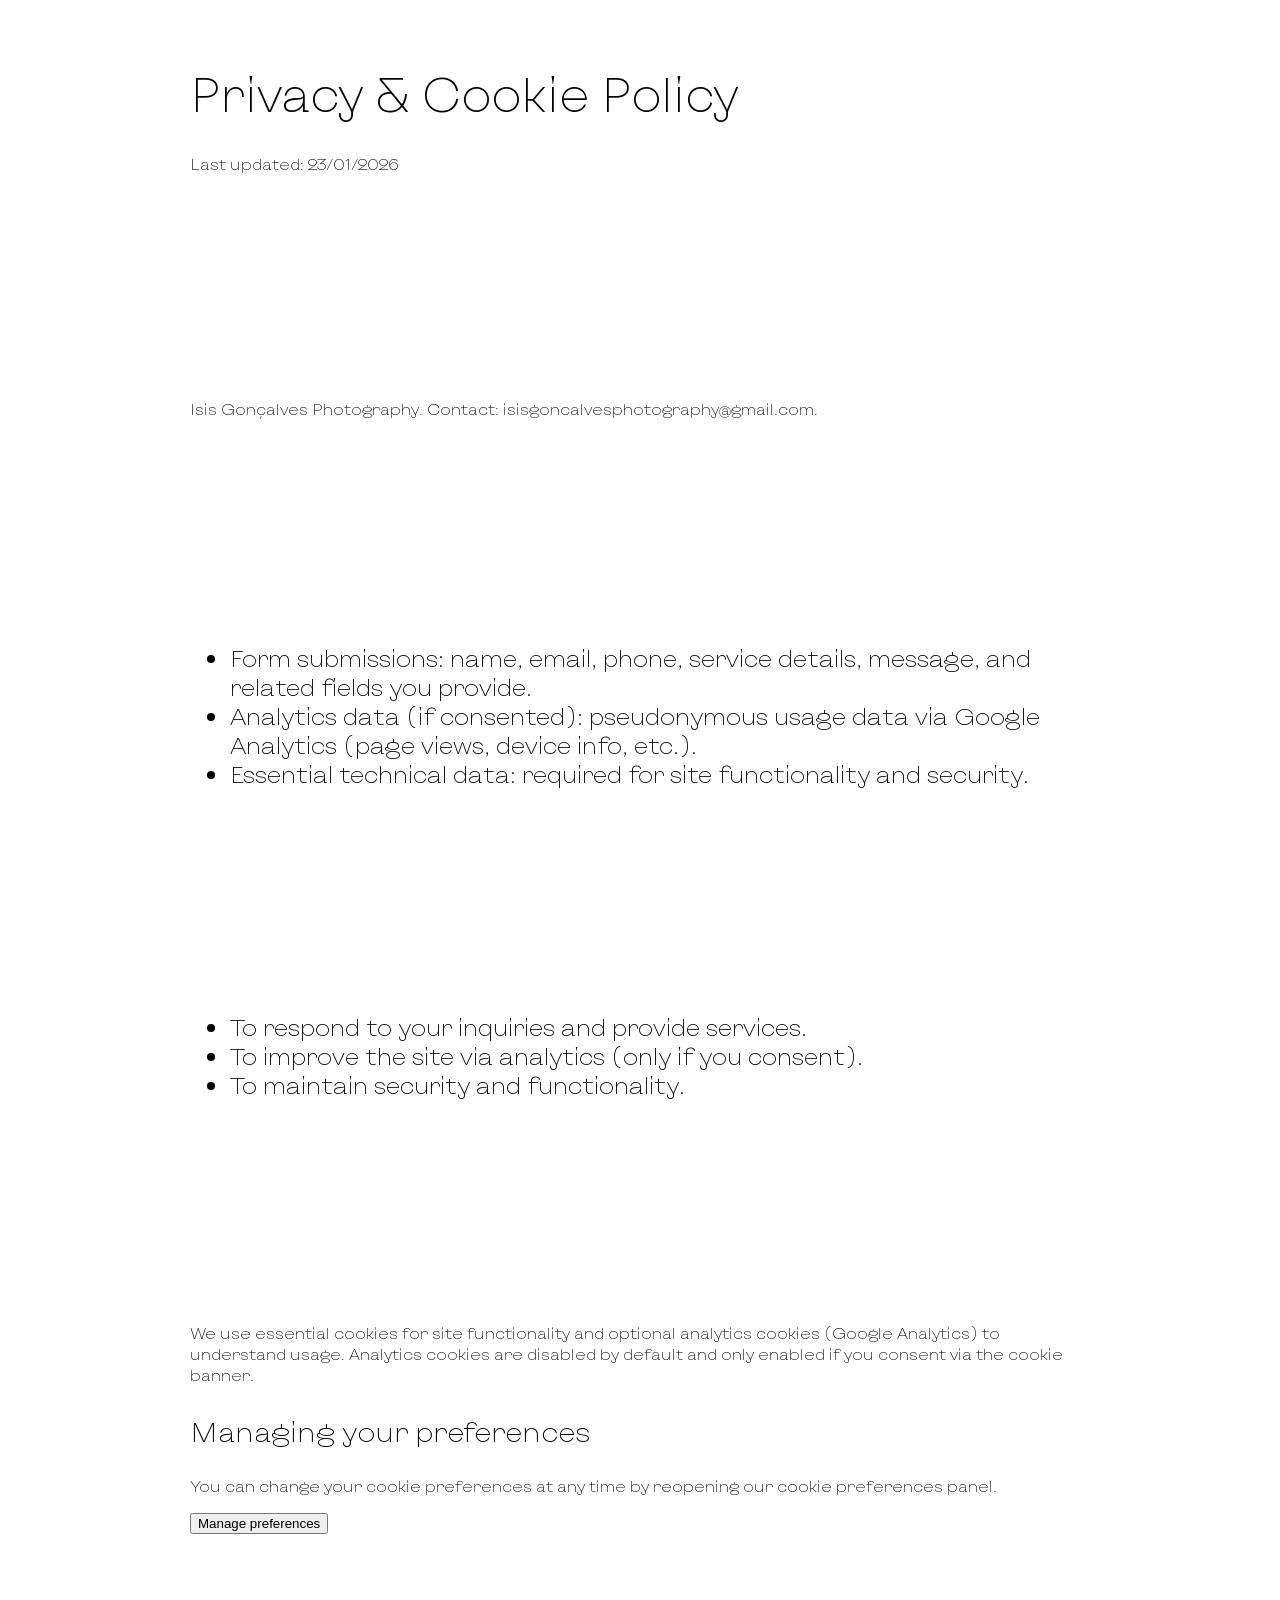
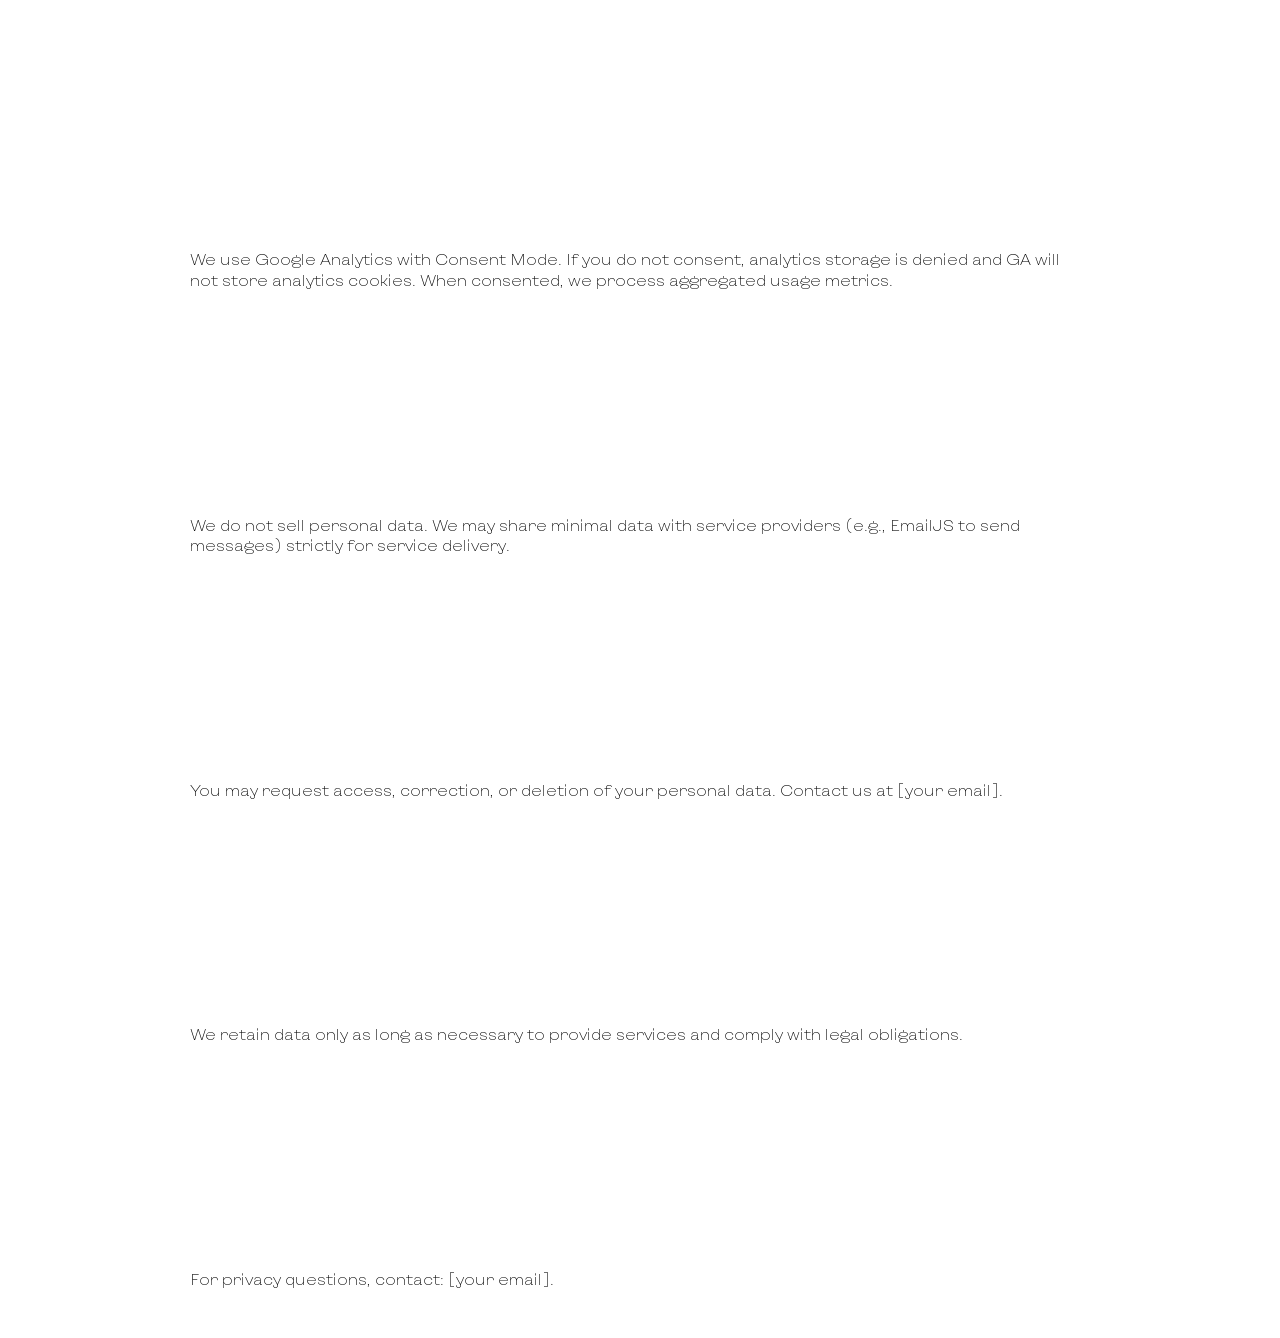
<file: privacy.html>
<!doctype html>
<html lang="en">
<head>
  <meta charset="utf-8">
  <title>Privacy & Cookie Policy | Isis Gonçalves Photography</title>
  <meta name="viewport" content="width=device-width, initial-scale=1">
  <link rel="stylesheet" href="css/styles_isis.css">
</head>
<body style="color:black;background:white;padding:2rem;max-width:900px;margin:0 auto;">
  <h1>Privacy & Cookie Policy</h1>
  <p>Last updated: 23/01/2026</p>

  <h2>Who we are</h2>
  <p>Isis Gonçalves Photography. Contact: isisgoncalvesphotography@gmail.com.</p>

  <h2>What data we collect</h2>
  <ul>
    <li>Form submissions: name, email, phone, service details, message, and related fields you provide.</li>
    <li>Analytics data (if consented): pseudonymous usage data via Google Analytics (page views, device info, etc.).</li>
    <li>Essential technical data: required for site functionality and security.</li>
  </ul>

  <h2>Why we collect data</h2>
  <ul>
    <li>To respond to your inquiries and provide services.</li>
    <li>To improve the site via analytics (only if you consent).</li>
    <li>To maintain security and functionality.</li>
  </ul>

  <h2>Cookies</h2>
  <p>We use essential cookies for site functionality and optional analytics cookies (Google Analytics) to understand usage. Analytics cookies are disabled by default and only enabled if you consent via the cookie banner.</p>

  <h3>Managing your preferences</h3>
  <p>You can change your cookie preferences at any time by reopening our cookie preferences panel.</p>
  <p><button type="button" onclick="window.openConsentPreferences && window.openConsentPreferences()">Manage preferences</button></p>

  <h2>Google Analytics and Consent Mode</h2>
  <p>We use Google Analytics with Consent Mode. If you do not consent, analytics storage is denied and GA will not store analytics cookies. When consented, we process aggregated usage metrics.</p>

  <h2>Data sharing</h2>
  <p>We do not sell personal data. We may share minimal data with service providers (e.g., EmailJS to send messages) strictly for service delivery.</p>

  <h2>Your rights</h2>
  <p>You may request access, correction, or deletion of your personal data. Contact us at [your email].</p>

  <h2>Retention</h2>
  <p>We retain data only as long as necessary to provide services and comply with legal obligations.</p>

  <h2>Contact</h2>
  <p>For privacy questions, contact: [your email].</p>
</body>
</html>
</file>
<file: css/styles_isis.css>
@font-face {
  font-family: xanh_mono_italic;
  src: url(../type/XanhMono-Italic.ttf);
}

@font-face {
  font-family: kyiv;
  src: url(../type/KyivTypeSans-VarGX.ttf) format('truetype');
}

@font-face {
  font-family: kyiv-regular;
  src: url(../type/KyivType_Sans_Regular.otf);
}

@font-face {
  font-family: kyiv_bold;
  src: url(../type/KyivType_Sans_Bold.otf);
}

body {
  background-color: white;
}

body, header, .menu, footer .hover, .follow .hover {
  font-family: kyiv;
  font-size: 1.5rem;
  font-variation-settings: "wght" 100 !important;
  color: white;
}

body.expanded {
  overflow: hidden !important;
}

.full-menu .hover {
  font-family: kyiv;
  font-size: 1.5rem;
  font-variation-settings: "wght" 100 !important;
  color: black;
}

main {
  padding-bottom: 3rem;
  z-index: -1;
}

main.wed-gallery {
  padding-bottom: 0rem;
}

footer {
  box-shadow: 2px 2px 12px 4px rgba(0, 0, 0, 0.235);
  height: 6rem;
  border-radius: 50px 50px 0px 0px;
  z-index: 100102;
}

h2 {
  font-size: 5rem;
  font-family: "gimlet-display-narrow", serif;
  font-weight: 300;
  font-style: italic;
  mix-blend-mode: exclusion;
}

h4 {
  font-size: 1.8rem;
  font-weight: 900;
  line-height: 1.25;
}

@media only screen and (max-width: 1400px) {
  h4 {
    font-size: 1.5rem;
  }
}

@media only screen and (min-width: 1400px) {
  h4 {
    font-size: 2rem;
  }
}

p {
  font-size: 1rem;
  line-height: 1.3;
}

.animate-me {
  opacity: 0;
  transform: translateY(50px);
  transition: opacity 0.6s ease-out, transform 0.6s ease-out;
  will-change: transform, opacity;
}

.animate-me.visible {
  opacity: 1;
  transform: translateY(0);
}

.clean {
  border: none;
  text-decoration: none;
  background-color: transparent;
  padding: 0;
}

a.clean {
  color: white;
}

.logo h1 {
  font-family: "gimlet-display-narrow", serif;
  font-weight: 300;
  font-style: italic;
  font-size: 2rem;
  line-height: 1.1;
  color: white;
  mix-blend-mode: exclusion;
  text-align: center;
}

.logo p, header h3, .menu-main h3, footer h3 {
  margin-bottom: 0 !important;
  text-align: center;
}

.hover {
  transition: 0.5s;
}

.hover:hover {
  font-variation-settings: "wght" 900 !important;
}

.abs {
  position: absolute;
}

.header-container {
  z-index: 1101;
  position: fixed;
  background-image: linear-gradient(rgb(255, 255, 255) 65%, rgba(255, 255, 255, 0));
}

.header-content {
  padding-bottom: 2rem;
  mix-blend-mode: exclusion;
  width: 100vw;
}

.header-border {
  border: 3px solid white;
  border-radius: 50px;
}

.menu {
  position: relative;
}

.word-menu {
  opacity: 1;
  transition: opacity 0.5s;
}

.word-menu.expanded {
  opacity: 0;
}

.x-menu {
  opacity: 0;
  position: absolute;
  transition: opacity 0.5s;
}

.x-menu.expanded {
  opacity: 1;
} 

.full-menu {
  position: fixed;
  opacity: 0;
  transition: all 0.5s;
  background-image: linear-gradient(rgb(255, 255, 255), white 10%, white 90%, rgba(255, 255, 255, 0.699));
  width: 100vw;
  height: 100svh;
  mix-blend-mode: normal;
  z-index: -1;
}

.full-menu h2 {
  font-size: 3rem;
}

.full-menu button, .full-menu a {
  font-size: 2rem !important;
  padding-top: 0;
  padding-bottom: 0;
}

.full-menu a {
  color: black;
  text-decoration: none;
}

.full-menu.expanded {
  opacity: 1;
  z-index: 1100;
}

.full-menu button {
  background-color: transparent;
  border: none;
}

.arrow {
  width: 25px;
}

.dot {
  height: 8px;
  width: 8px;
  background-color: white;
  border-radius: 50%;
  display: inline-block;
}

.fix-width-menu {
  width: 25%;
}

.index-carousel-container .fading {
  width: 100vw;
  height: 103%;
  position: absolute;
  background-image: linear-gradient(rgba(255, 255, 255, 0) 85%, white 95%, white 97%, rgba(255, 255, 255, 0));
  top: 50%;
  left: 50%;
  transform: translate(-50%, -48%);
}

.wed-gallery .fading {
  height: 7rem;
  width: 100vw;
  position: absolute;
  background-image: linear-gradient(rgba(255, 255, 255, 0), rgb(255, 255, 255) 30%, rgb(255, 255, 255) 70%, rgba(255, 255, 255, 0));
  transform: translateZ(500px) translateY(-3rem);
  z-index: 1000;
}

.fading.last {
  height: 6rem;
  z-index: 0;
}

.index-carousel-container {
  position: relative;
  height: 100svh;
  width: 100vw;
  z-index: 10001;
  overflow: hidden;
}

.bg-white {
  width: inherit;
  height: inherit;
  background-color: white;
  position: absolute;
}

.index-carousel .slide {
  height: 100svh;
}

.index-carousel img {
  width: 110vw;
  object-fit: cover;
}

.elements-hero {
  width: 100vw;
  top: 50%;
  left: 50%;
  transform: translate(-50%, -50%);
  text-align: center;
  mix-blend-mode: normal !important;
}

.main-title h1 {
  font-size: 8rem;
}

.title-container, .button-container {
  height: inherit;
  position: absolute;
  width: inherit;
}

.segment-title {
  position: sticky;
  top: calc(100% - 10svh);
  mix-blend-mode: exclusion;
}

.button-carousel {
  mix-blend-mode: exclusion;
  display: flex;
  justify-content: end;
  transform: translateY(-8rem);
  margin-right: 1rem;
  background-color: transparent;
}

.button-carousel button {
  background-color: black;
  border-color: transparent;
  mix-blend-mode: exclusion;
  color: white;
}

.about-container {
  height: 2000px;
  background-image: linear-gradient(rgba(255, 255, 255, 0), rgb(255, 255, 255) 90%, rgb(0, 0, 0));
  display: flex;
  align-items: flex-start;
  padding-bottom: 12rem;
}

.testimonials-container {
  height: 2000px;
  background-image: linear-gradient(rgb(0, 0, 0), rgb(0, 0, 0) 90%, rgb(0, 0, 0));
  position: relative;
  display: flex;
  align-items: flex-start;
  padding-bottom: 12rem;
  transform: translateY(-1px);
}

.contact-container {
  height: fit-content;
  background-image: linear-gradient(rgb(0, 0, 0), rgb(0, 0, 0) 95%, rgb(0, 0, 0));
  display: flex;
  align-items: flex-start;
  transform: translateY(-2px);
  transition: all 0.5s;
  z-index: 10000;
  padding-bottom: 3rem;
}

.instagram-container {
  position: relative;
  height: 1400px;
  background-image: linear-gradient(rgb(0, 0, 0), rgb(255, 255, 255) 50%, rgb(255, 255, 255));
  display: flex;
  align-items: flex-start;
  transform: translateY(-3px);
  z-index: 0;
}

.testimonials-container .button-carousel, .testimonials-container .segment-title, .instagram-container .segment-title {
  text-align: end;
}

.text-container {
  width: 50%;
  mix-blend-mode: exclusion;
  color: white;
  position: sticky;
  top: 16%;
  display: flex;
  justify-content: end;
  margin-top: 10rem;
  height: fit-content;
  /* overflow-y: scroll; */
  z-index: 1000;
}


.contact-container .text-container {
  top: 17%;
  padding-bottom: 10rem;
}

.contact-container .text-margin {
  display: flex;
  flex-direction: column;
  justify-content: center;
}

.text-container p {
  font-size: 1rem;
  line-height: 1.3;
}

.text-margin {
  width: 83.33333%;
}

.img-container {
  width: 50%;
  height: inherit;
  position: relative;
  transform: scale(0.8);
}

@media only screen and (max-width: 779px) {
  .about-container .text-container {
    width: 100%;
    justify-content: center;
    top: 13%;
  }
  .about-container .img-container {
    width: 100%;
    position: absolute;
  }
}

@media only screen and (max-width: 425px) {
  .about-container .text-container {
    top: 10%;
  }
}

.img-box-1 {
  display: flex;
  justify-content: center;
  position: sticky;
  top: 20%;
}

.img-box-1 img {
  width: 60%;
  object-fit: cover;
  box-shadow: 2px 2px 12px 4px rgba(0, 0, 0, 0.235);
}

@media only screen and (max-width: 800px) {
  .img-box-1 img {
    width: 90%;
  }
}


.carousel-box-1 {
  position: absolute;
  left: 0%;
  top: -5%;
  width: 15vw;
  box-shadow: 2px 2px 12px 4px rgba(0, 0, 0, 0.235);
}

.carousel-box-1 .about-carousel .slide {
  width: 15vw;
  object-fit: cover;
  z-index: 10;
}

.carousel-box-1 .about-carousel img {
  width: 15vw;
  object-fit: cover;
}

.carousel-box-2 {
  position: absolute;
  right: 8%;
  top: 30%;
  width: 15vw;
  box-shadow: 2px 2px 12px 4px rgba(0, 0, 0, 0.235);
}

.carousel-box-2 .about-carousel .slide {
  width: 15vw;
  object-fit: cover;
  z-index: 10;
}

.carousel-box-2 .about-carousel img {
  width: 15vw;
  object-fit: cover;
}

.carousel-box-3 {
  position: absolute;
  left: 8%;
  top: 60%;
  width: 15vw;
  box-shadow: 2px 2px 12px 4px rgba(0, 0, 0, 0.235);
}

.carousel-box-3 .about-carousel .slide {
  width: 15vw;
  object-fit: cover;
  z-index: 10;
}

.carousel-box-3 .about-carousel img {
  width: 15vw;
  object-fit: cover;
}

@media only screen and (max-width: 1000px) {
  .carousel-box-1, .carousel-box-2, .carousel-box-3, .carousel-box-1 .about-carousel .slide,
  .carousel-box-2 .about-carousel .slide, .carousel-box-3 .about-carousel .slide,
  .carousel-box-1 .about-carousel .slide img, .carousel-box-2 .about-carousel .slide img,
  .carousel-box-3 .about-carousel .slide img {
    width: 22vw;
  }
}

@media only screen and (max-width: 779px) {
  .img-container {
    transform: scale(0.6);
  }
  .img-box-1 img {
    width: 50%;
  }
  .carousel-box-1, .carousel-box-2, .carousel-box-3, .carousel-box-1 .about-carousel .slide,
  .carousel-box-2 .about-carousel .slide, .carousel-box-3 .about-carousel .slide,
  .carousel-box-1 .about-carousel .slide img, .carousel-box-2 .about-carousel .slide img,
  .carousel-box-3 .about-carousel .slide img {   
    width: 30vw !important;
  }
}

.testimonials-carousel {
  width: 100vw;
  position: sticky;
  top: 0;
  padding-top: 10rem;
}

.testimonials-carousel .slide {
  width: inherit;
}

.testimonial-photo-container {
  width: 50%;
  object-fit: cover;
  justify-content: center;
}

.testimonial-photo-container img {
  height: 65svh;
  padding: 0 1rem;
}

.testimonial-text-container {
  width: 50%;
  z-index: 2;
}

.testimonials-text {
  width: 83.33333%;
  display: flex;
  flex-direction: column;
  justify-content: center;
  height: 100%;
}

/* @media only screen and (max-width: 800px) {
  .testimonial-text-container {
    background-image: linear-gradient(-90deg, black, rgba(0, 0, 0, 0));
    width: 100%;
    margin-right: 3rem;
  }
} */

.testimonial-text-container .bng, .about-container .bng {
  font-family: "gimlet-display-narrow", serif;
  font-weight: 300;
  font-style: italic;
  font-size: 1.4rem;
  letter-spacing: 0em;
  line-height: 1;
}

.testimonial-gradient {
  position: absolute;
  width: 100%;
  height: 100%;
  background-image: linear-gradient(-90deg, black 50%, rgba(0, 0, 0, 0));
}

.form-container {
  height: fit-content;
  margin-top: 3rem;
  width: 50%;
  display: flex;
  top: 16%;
  position: sticky;
  justify-content: center;
  transform: scale(0.8);
  z-index: 10;
  /* mix-blend-mode: exclusion; */
}

.forms {
  width: 90%;
  background-color: white;
  border-radius: 60px;
  border-color: white;
  border-width: 16px;
  border-style: solid;
  color: black;
  height: fit-content;
  z-index: 1002;
  margin-top: 10rem;
}

.service-form {
  max-height: 0;
  overflow: hidden;
  opacity: 0;
  transform: translateY(-10px);
  transition: opacity 0.4s ease, transform 0.4s ease, max-height 0.6s ease;
  pointer-events: none;
}

.service-form.show {
  margin-top: 3rem;
  max-height: 1500px;
  opacity: 1;
  transform: translateY(0);
  pointer-events: auto;
}

input:invalid,
textarea:invalid {
  border: 2px solid red;
}

input:invalid:focus::placeholder,
textarea:invalid:focus::placeholder {
  color: red;
  opacity: 0.8;
}

.forms h3 {
  font-family: "gimlet-display-narrow", serif;
  font-weight: 300;
  font-style: italic;
  font-size: 4rem;
  letter-spacing: 0;
  line-height: 1;
}

@media only screen and (max-width: 1100px) {
  .forms h3 {
    font-size: 3rem;
  }
}

.forms h4 {
  font-size: 1.5rem;
}

.service-btn, .analog-btn, .about-me-btn, #submit-btn button {
  margin: 5px;
  padding: 10px 20px;
  cursor: pointer;
  background-color: black;
  color: white;
  border-radius: 50px;
  border-color: transparent;
  border-style: solid;
  border-width: 3px;
  border-color: black;
}

#submit-btn {
  overflow: hidden;
  max-height: 0px;
  opacity: 0;
  transition: opacity 0.3s ease;
  pointer-events: none;
  margin: 0px;
  padding: 0px;
}

#submit-btn.show {
  opacity: 1;
  pointer-events: auto;
  margin: 5px;
  padding: 10px 20px;
  max-height: fit-content;
}

#contact-form input {
  border-radius: 50px;
  border-color: black;
  border-width: 3px;
  padding: 10px 20px;
  width: 100%;
}

#contact-form textarea {
  border-radius: 50px;
  border-color: black;
  border-width: 3px;
  padding: 10px 20px;
  width: 100%;
  min-height: 150px;
}

#contact-form .s-input input {
  width: 48%;
}

button.selected {
  background-color: #ffffff;
  color: #000000;
}

button {
  transition: background-color 0.2s, color 0.2s, border-color 0.2s;
}

.insta-sum {
  position: sticky;
  top: 11%;
  width: 100%;
  z-index: 1051;
}

.insta-carousel {
  padding-top: 5rem;
  width: 100%;
  mix-blend-mode: normal;
  will-change: transform, top;
}

.insta-carousel .slide {
  display: flex;
  justify-content: center;
  align-items: center;
  height: 70svh;
}

.insta-carousel .slide img {
  height: 50svh;
  object-fit: cover;
  transition: all 1s ease;
  background: rgba(255, 255, 255, 0.05);
  box-shadow: 0 10px 30px rgba(0, 0, 0, 0.2);
}

.insta-carousel .slide.slick-center img {
  height: 60svh;
}

.instagram-container .segment-title {
  text-align: end;
  position: sticky;
  top: calc(100% - 10svh);
  z-index: 1001;
}

.insta-carousel.fallback {
  animation: float 5s ease-in-out infinite;
}

@keyframes float {
  0%, 100% { transform: translate(-50%, -50%); }
  50% { transform: translate(-50%, calc(-50% + 200px)); }
}

.follow-container {
  top: calc(50% + 40svh);
}

.follow {
  border-radius: 50px;
  display: flex;
  background-color: black;
  padding: 10px 20px;
  padding-top: 12px;
  justify-content: center;
  color: #000000;
}

.follow a {
  text-decoration: none;
  mix-blend-mode: exclusion;
  background-color: transparent;
}

.follow a h3 {
  color: white;
  mix-blend-mode: exclusion;
}

.w-33 {
  width: 33.33333%;
}

.back {
  width: 2rem;
}

footer button {
  background-color: transparent;
  border: transparent;
}

footer .logo h1 {
  font-size: 1.5rem;
  color: black;
  mix-blend-mode: normal;
}

footer .hover h3 {
  color: black;
}

.instagram-container .title-container {
  z-index: 1010;
  mix-blend-mode: exclusion;
}


.testimonials-container .title-container {
  z-index: 1020;
}

.contact-container .title-container {
  /* margin-top: 10rem; */
  z-index: 1;
  /* mix-blend-mode: exclusion; */
}

.life-gallery, .wed-gallery, .editorial-gallery {
  height: fit-content;
  padding-top: 7rem;
}

.wed-gallery .gallery-container {
  height: fit-content;
  position: relative;
  display: flex;
  flex-direction: column;
  align-items: center;
  justify-content: center;
  padding: 2rem;
  box-sizing: border-box;
  margin-bottom: 2rem;
  /* padding-top: 10rem; */
}

.photo-gallery {
  /* padding-right: 1.8rem; */
  height: fit-content; /* Ensure container has height for observer */
}

.gallery-name {
  /* position: sticky; */
  top: 50%;
  left: 50%;
  /* transform: translate(0, -50%); */
  z-index: 0;
  width: 100%;
  text-align: center;
  opacity: 0; /* start hidden to enable fade-in on load */
  transition: opacity 0.5s ease-in-out;
  pointer-events: none;
  color:black
}

.wed-gallery .gallery-name {
  position: sticky;
  transform: translate(0, -50%);
  /* padding-top: 5rem; */
  padding-bottom: 5rem;
}

.life-gallery .gallery-name, .editorial-gallery .gallery-name {
  position: fixed;
  transform: translate(-50%, 0);
  /* margin-bottom: 5rem; */
}

.gallery-name h1 {
  font-size: 6rem;
  font-family: "gimlet-display-narrow", serif;
  font-weight: 300;
  font-style: italic;
}

@media only screen and (max-width: 575px) {
  .gallery-name h1 {
    font-size: 5rem;
  }
}
@media only screen and (max-width: 425px) {
  .gallery-name h1 {
    font-size: 4rem;
  }
}
@media only screen and (max-width: 375px) {
  .gallery-name h1 {
    font-size: 3.5rem;
  }
}

.gallery-name.visible {
  opacity: 1;
}

button.photo {
  background-color: transparent;
  border: none;
  padding: 0;
}

.sm-v, .lg-v, .sm-h, .lg-h {
  overflow: visible;
  display: flex;
}

.photo {
  height: fit-content;
  display: flex;
  align-items: center;
  z-index: 1;
  transition: all 0.4s;
}

.photo img {
  object-fit: contain;
  margin-left: 1rem;
  margin-right: 1rem;
  margin-bottom: 0.5rem;
  margin-top: 0.5rem;
  box-shadow: 2px 2px 12px 4px rgba(0, 0, 0, 0.235);
  transform: scale(0.95);
  transform-origin: center;
  overflow: visible;
  transition: all 0.4s;
  height: auto;
}

.photo img:hover {
  transform: scale(1);
}

/* .sm-v {
  width: 60%;
  transition: all 0.4s;
} */

.lg-v {
  width: 71%;
  transition: all 0.4s;
}

/* .sm-h {
  width: 75%;
  transition: all 0.4s;
} */

.lg-h {
  width: 100%;
  transition: all 0.4s;
}

.life-gallery .lb-nav a.lb-prev {
  transform: translateX(-3rem) !important;
}

.wed-gallery .first-gallery .ph-1 {
  left: calc(0px + 6px);
  top: 25vw;
}

.wed-gallery .first-gallery .ph-2 {
  right: 0%;
  top: 12vw;
}

.wed-gallery .first-gallery .ph-3 {
  left: calc(33.3333% + 6px);
  top: 25vw;
}

.wed-gallery .first-gallery .ph-4 {
  left: calc(6px + 16.6666%);
  top: 190vw;
}

.wed-gallery .first-gallery .ph-5 {
  right: 0;
  top: 90vw;
}

.wed-gallery .first-gallery .ph-6 {
  right: 33.3333%;
  top: 80vw;
}

.wed-gallery .first-gallery .ph-7 {
  left: calc(6px + 16.6666%);
  top: 60vw;
}

.wed-gallery .first-gallery .ph-8 {
  right: 33.3333%;
  top: 130vw;
}

.wed-gallery .first-gallery .ph-9 {
  right: 16.6666%;
  top: 110vw;
}

.wed-gallery .first-gallery .ph-10 {
  right: 0;
  top: 130vw;
}

.wed-gallery .first-gallery .ph-11 {
  right: 66.6666%;
  top: 65vw;
}

.wed-gallery .first-gallery .ph-12 {
  right: 83.3333%;
  top: 155vw;
}

.wed-gallery .first-gallery .ph-13 {
  right: 50%;
  top: 130vw;
}

.wed-gallery .first-gallery .ph-14 {
  right: 0;
  top: 140vw;
}

.wed-gallery .second-gallery .ph-1 {
  left: calc(0px + 6px);
  top: 25vw;
}

.wed-gallery .second-gallery .ph-2 {
  right: 0%;
  top: 12vw;
}

.wed-gallery .second-gallery .ph-3 {
  left: calc(33.3333% + 6px);
  top: 25vw;
}

.wed-gallery .second-gallery .ph-4 {
  left: calc(6px + 16.6666%);
  top: 190vw;
}

.wed-gallery .second-gallery .ph-5 {
  right: 0;
  top: 90vw;
}

.wed-gallery .second-gallery .ph-6 {
  right: 33.3333%;
  top: 80vw;
}

.wed-gallery .second-gallery .ph-7 {
  left: calc(6px + 16.6666%);
  top: 60vw;
}

.wed-gallery .second-gallery .ph-8 {
  right: 33.3333%;
  top: 130vw;
}

.wed-gallery .second-gallery .ph-9 {
  right: 16.6666%;
  top: 110vw;
}

.wed-gallery .second-gallery .ph-10 {
  right: 0;
  top: 130vw;
}

.wed-gallery .second-gallery .ph-11 {
  right: 66.6666%;
  top: 65vw;
}

.wed-gallery .second-gallery .ph-12 {
  right: 83.3333%;
  top: 155vw;
}

.wed-gallery .second-gallery .ph-13 {
  right: 50%;
  top: 130vw;
}

.wed-gallery .second-gallery .ph-14 {
  right: 0;
  top: 140vw;
}

.wed-gallery .third-gallery .ph-1 {
  left: calc(0px + 6px);
  top: 25vw;
}

.wed-gallery .third-gallery .ph-2 {
  right: 0%;
  top: 12vw;
}

.wed-gallery .third-gallery .ph-3 {
  left: calc(33.3333% + 6px);
  top: 25vw;
}

.wed-gallery .third-gallery .ph-4 {
  left: calc(6px + 16.6666%);
  top: 190vw;
}

.wed-gallery .third-gallery .ph-5 {
  right: 0;
  top: 90vw;
}

.wed-gallery .third-gallery .ph-6 {
  right: 33.3333%;
  top: 80vw;
}

.wed-gallery .third-gallery .ph-7 {
  left: calc(6px + 16.6666%);
  top: 60vw;
}

.wed-gallery .third-gallery .ph-8 {
  right: 33.3333%;
  top: 130vw;
}

.wed-gallery .third-gallery .ph-9 {
  right: 16.6666%;
  top: 110vw;
}

.wed-gallery .third-gallery .ph-10 {
  right: 0;
  top: 130vw;
}

.wed-gallery .third-gallery .ph-11 {
  right: 66.6666%;
  top: 65vw;
}

.wed-gallery .third-gallery .ph-12 {
  right: 83.3333%;
  top: 155vw;
}

.wed-gallery .third-gallery .ph-13 {
  right: 50%;
  top: 130vw;
}

.wed-gallery .third-gallery .ph-14 {
  right: 0;
  top: 140vw;
}

@media only screen and (max-width: 1299px) {
  footer h3, header h3 {
    font-size: 1.2rem;
  }
  header .logo h1 {
    font-size: 1.7rem;
  }
  footer .logo h1 {
    font-size: 1.3rem;
  }
  footer {
    height: 5rem;
  }
  /* .contact-container {
    height: 2500px;
  } */
  .insta-carousel .slide img {
    height: 45svh;
  }
  .insta-carousel .slide.slick-center img {
    height: 55svh;
  }
}

@media only screen and (max-width: 1099px) {
  .insta-carousel .slide img {
    height: 43svh;
  }
  .insta-carousel .slide.slick-center img {
    height: 50svh;
  }
}

@media only screen and (max-width: 999px) {
  .insta-carousel .slide img {
    height: 38svh;
  }
  .insta-carousel .slide.slick-center img {
    height: 45svh;
  }
}

@media only screen and (max-width: 768px) {
  .insta-carousel .slide img {
    height: 30svh;
  }
}

@media only screen and (min-width: 1400px) {
  .index-portfolio .text-container p, .testimonial-text-container p {
    font-size: 1.2rem !important;
    line-height: 1.3;
  }
}

@media only screen and (max-width:1100px) {
  .text-container p, p {
    font-size: 0.95rem;
  }
}

@media only screen and (max-width: 1100px) {
  .segment-title {
    top: calc(100% - 7.2svh) !important;
  }
  .button-carousel {
    transform: translateY(-6rem);
  }
}

@media only screen and (max-width: 1100px) {
  .segment-title h2 {
    font-size: 3.5rem;
  }
}


@media only screen and (max-width: 1000px) {
  .contact-container {
    display: flex;
    flex-direction: column;
    /* height: 2355px; */
  }
  .contact-container .text-container {
    width: 100% !important;
    justify-content: center;
    z-index: 0;
    top: 16%;
    padding-bottom: 6rem;
    /* margin-top: 10rem; */
    /* height: fit-content; */
  }
  .contact-container .form-container {
    width: 100% !important;
    justify-content: center;
    /* z-index: 10; */
    margin-top: 0;
    padding-bottom: 5rem;
    top: 12%;
  }

  .forms {
    margin-top: 0;
  }

  .follow-container {
    transform: translateY(-6rem);
  }
}

@media only screen and (max-width: 767px) {
  .header-container {
    background-image: none;
    mix-blend-mode: exclusion;
  }
  .header-content h1 {
    font-size: 2rem !important;
  } 
  .menu-home {
    display: none !important;
    pointer-events: none;
  }
  .header-content {
    /* justify-content: space-between; */
    /* padding-left: 2rem; */
    /* padding-right: 2rem; */
  }
  .header-content button h3 {
    font-size: 1.5rem;
  }
  .testimonial-photo-container {
    width: 40%;
  }
  .testimonial-text-container {
    width: 60%;
  }
  .testimonials-text {
    width: 100%;
  }
}

@media only screen and (max-width: 620px) {
  .elements-hero .main-title h1 {
    font-size: 6rem;
  }
}

@media only screen and (max-width: 575px) {
  .testimonial-gradient {
    background-image: linear-gradient( rgba(0, 0, 0, 0), black);
  }
  .testimonial-text-container {
    position: absolute;
    width: 100%;
    bottom: 0;
  }
  .testimonial-photo-container {
    width: 100%;
  }
}

@media only screen and (max-width: 460px) {
  .elements-hero .main-title h1 {
    font-size: 5rem;
  }
  .elements-hero .menu-main a h3 {
    font-size: 1.2rem;
  }
  .title-container h2 {
    font-size: 3rem;
  }
  .header-content h1 {
    font-size: 1.5rem !important;
  }
  .forms {
    border-width: 10px;
  }
  .forms h3 {
    font-size: 2.5rem;
  }
  #contact-form input, #contact-form button {
    font-size: 1.2rem;
  }
  .text-container p, p {
    font-size: 0.92rem !important;
  }
  h4 {
    line-height: 1.2;
  }
  .text-margin {
    width: 90%;
  }
}
@media only screen and (max-width: 370px) {
  .elements-hero {
    padding-left: 0;
    padding-right: 0;
  }
  .elements-hero .main-title h1 {
    font-size: 4rem;
  }
  .elements-hero .themes {
    padding-left: 0.1rem;
    padding-right: 0.1rem;
  }
  .elements-hero .fix-width-menu {
    width: 27%;
  }
  .text-container p, p {
    font-size: 0.9rem !important;
    margin-bottom: 0.6rem;
    /* letter-spacing: -0.003; */
  }
  .text-margin {
    width: 96%;
  }
}
</file>
